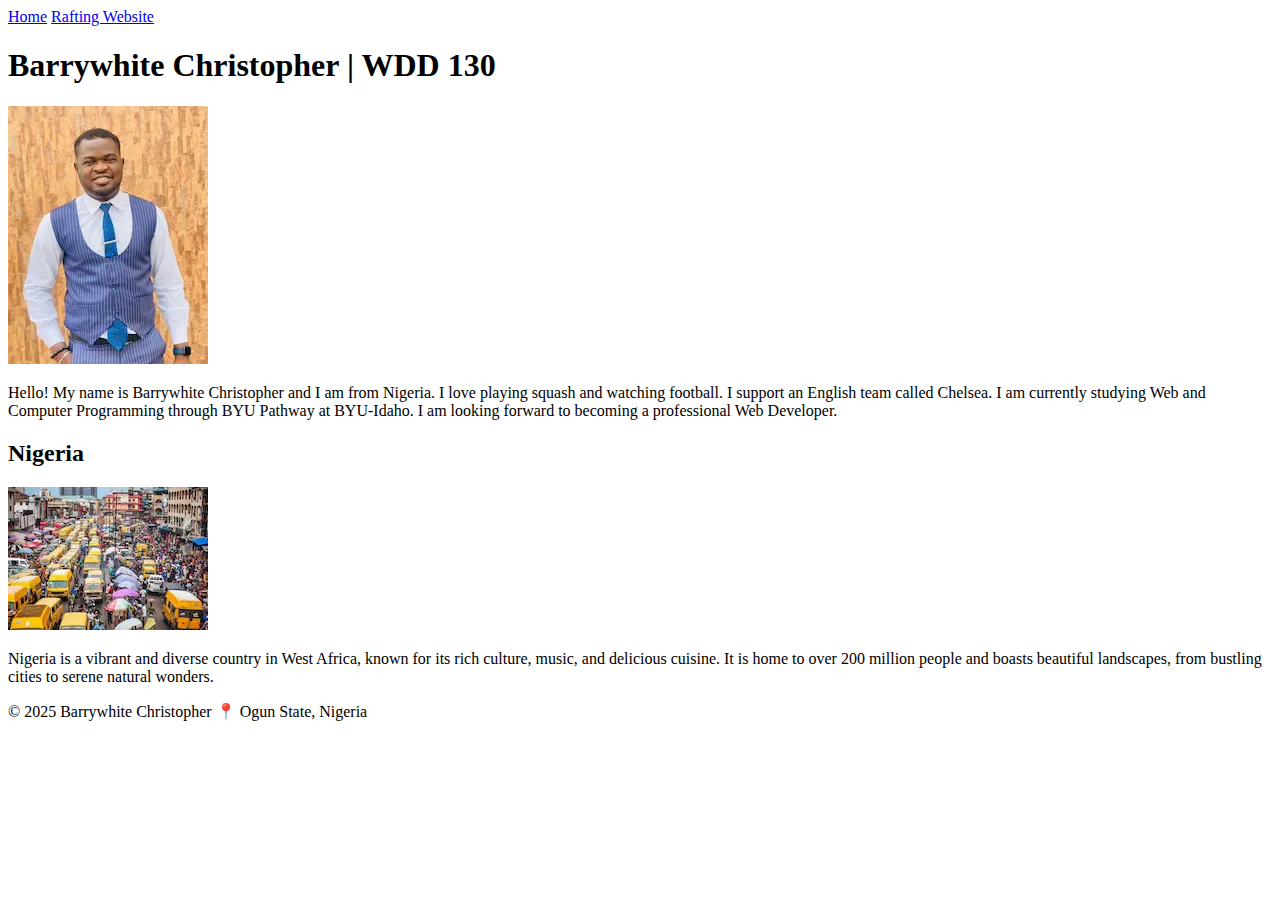
<file: index.html>
<!DOCTYPE html>
<html lang="en-US">
    <head>
        <meta charset="utf-8">
        <meta name="viewport" content="width=device-width,initial-scale=1.0">
        <title>Barrywhite Christopher | WDD 130</title>
        <meta name="description" content="Barrywhite Christopher's home page for WDD 130, featuring information about his studies, interests, and projects.">
        <meta name="author" content="Barrywhite Christopher">
    </head>
    <body>
        <header>
            <nav>
                <a href="#">Home</a>
                <a href="wwr/">Rafting Website</a>
            </nav>
        </header>
        <main>
            <h1> Barrywhite Christopher | WDD 130</h1>
            <img src="images/profile.webp" alt="Hello, my name is Barrywhite Christopher" width="200">
            <p>Hello! My name is Barrywhite Christopher and I am from Nigeria. I love playing squash and watching football. I support an English team called Chelsea. I am currently studying Web and Computer Programming through BYU Pathway at BYU-Idaho. I am looking forward to becoming a professional Web Developer.</p>
        </main>
        <aside>
            <h2>Nigeria</h2>
            <img src="images/images.webp" alt="A beautiful view of Nigeria" width="200">
            <p>Nigeria is a vibrant and diverse country in West Africa, known for its rich culture, music, and delicious cuisine. It is home to over 200 million people and boasts beautiful landscapes, from bustling cities to serene natural wonders.</p>
        </aside>
        <footer>
            <p>&copy; 2025 Barrywhite Christopher 📍 Ogun State, Nigeria</p>
        </footer>
    </body>
</html>
</file>
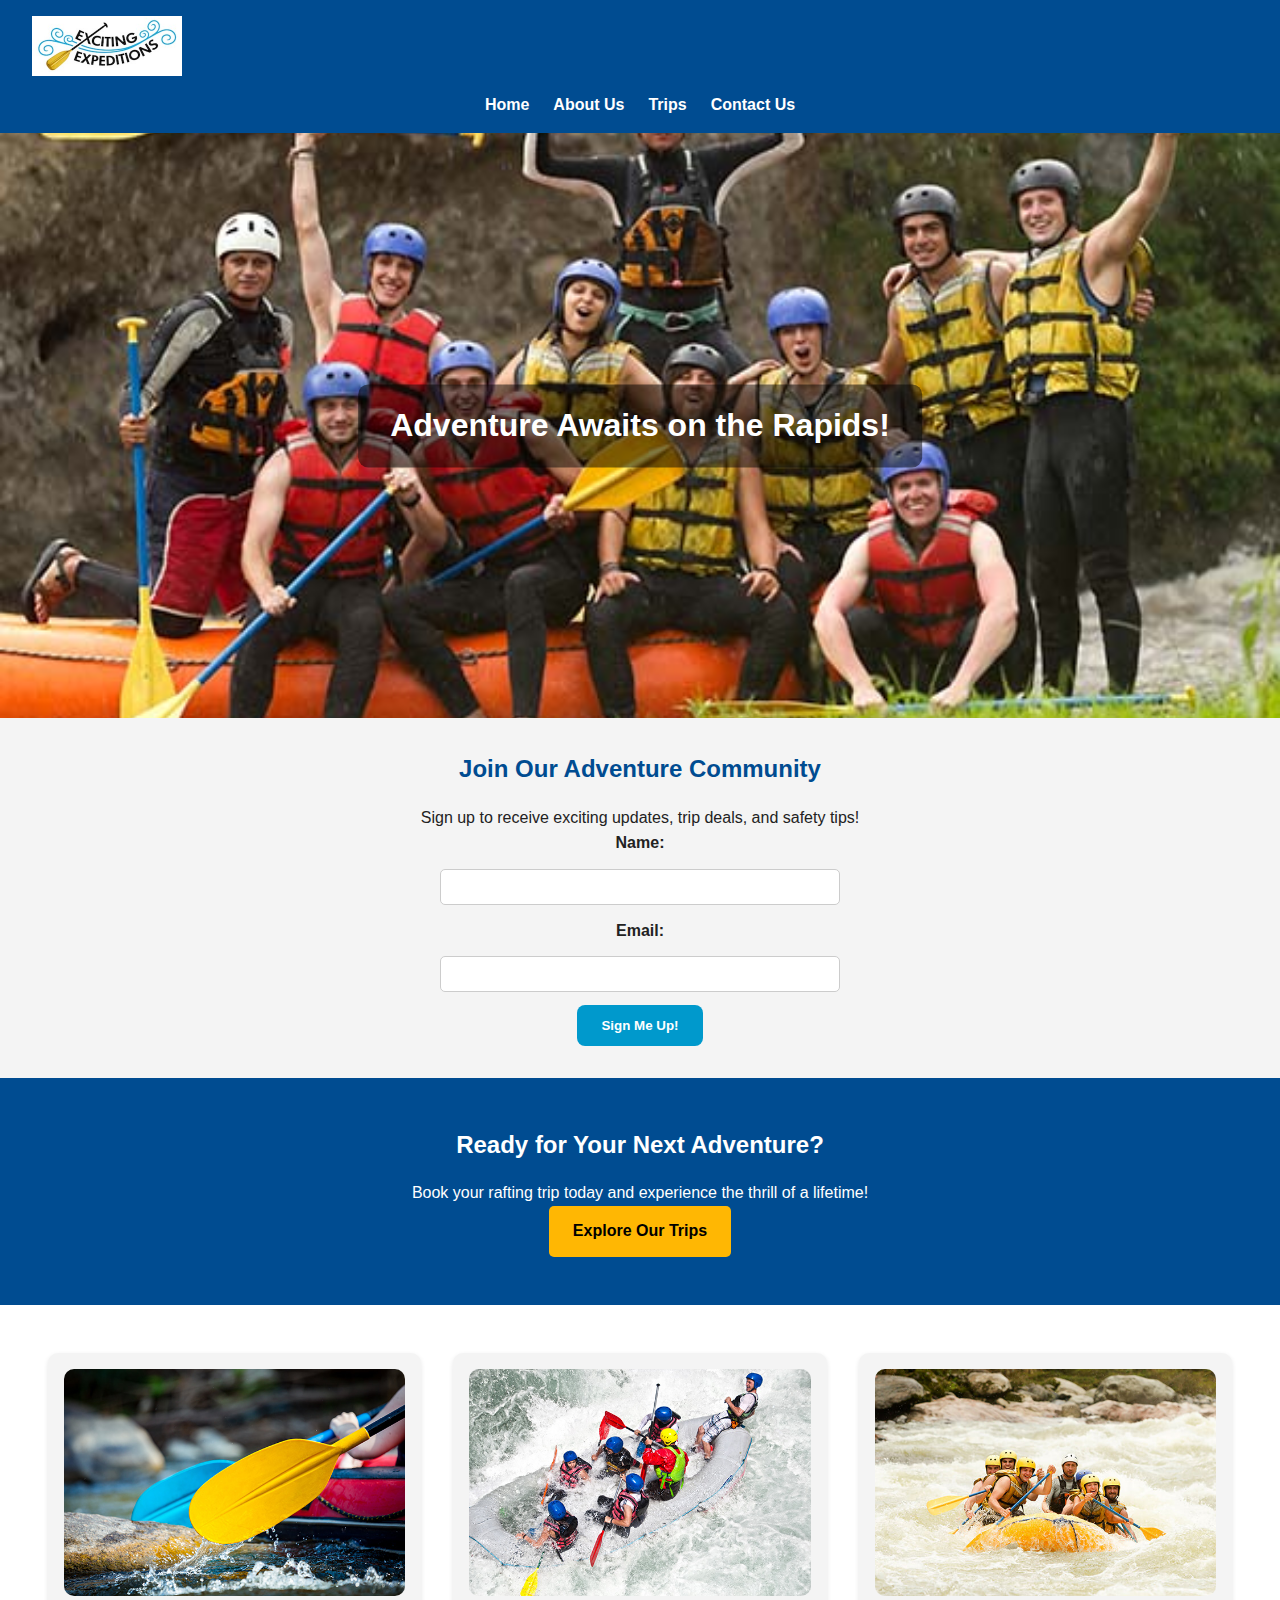
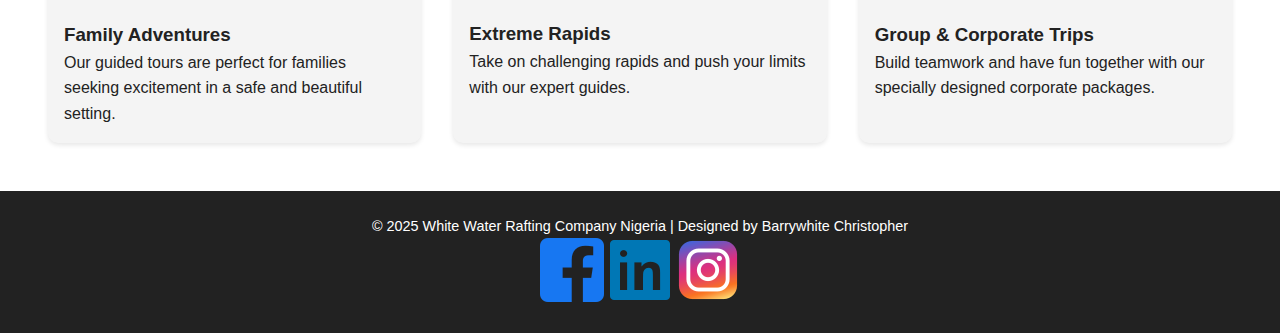
<file: wwr/index.html>
<!DOCTYPE html>
<html lang="en-US">
<head>
  <meta charset="utf-8">
  <meta name="viewport" content="width=device-width, initial-scale=1.0">
  <title>White Water Rafting Company Nigeria | Adventure Awaits!</title>
  <meta name="description" content="Experience thrilling white water rafting adventures in Lagos, Nigeria. Join our guided tours and create unforgettable memories.">
  <link rel="stylesheet" href="rafting1.css">
</head>

<body>
  <header>
    <img src="images/z-excitingexpedition.jpg" alt="White Water Rafting Logo" class="logo">
    <nav>
      <a href="index.html">Home</a>
      <a href="about.html">About Us</a>
      <a href="trips.html">Trips</a>
      <a href="contact.html">Contact Us</a>
    </nav>
  </header>

  <main>
    <!-- HERO SECTION -->
    <section class="hero">
      <img src="images/rafting59_600.jpg" alt="Rafting adventure on river" class="hero-image">
      <h1 class="hero-text">Adventure Awaits on the Rapids!</h1>
    </section>

    <!-- NEWSLETTER SIGNUP -->
    <section class="newsletter">
      <h2>Join Our Adventure Community</h2>
      <p>Sign up to receive exciting updates, trip deals, and safety tips!</p>
      <form>
        <label for="name">Name:</label>
        <input type="text" id="name" name="name" required>

        <label for="email">Email:</label>
        <input type="email" id="email" name="email" required>

        <button type="submit">Sign Me Up!</button>
      </form>
    </section>

    <!-- CALL TO ACTION -->
    <section class="cta">
      <h2>Ready for Your Next Adventure?</h2>
      <p>Book your rafting trip today and experience the thrill of a lifetime!</p>
      <a href="trips.html" class="btn">Explore Our Trips</a>
    </section>

    <!-- GRID CONTENT -->
    <section class="grid-content">
      <article>
        <img src="images/rafting20_600.jpg" alt="Family enjoying rafting">
        <h3>Family Adventures</h3>
        <p>Our guided tours are perfect for families seeking excitement in a safe and beautiful setting.</p>
      </article>
      <article>
        <img src="images/rafting42_600.jpg" alt="Extreme rafting adventure">
        <h3>Extreme Rapids</h3>
        <p>Take on challenging rapids and push your limits with our expert guides.</p>
      </article>
      <article>
        <img src="images/rafting4_600.jpg" alt="Team building rafting event">
        <h3>Group & Corporate Trips</h3>
        <p>Build teamwork and have fun together with our specially designed corporate packages.</p>
      </article>
    </section>
  </main>

  <footer>
    <p>&copy; 2025 White Water Rafting Company Nigeria | Designed by Barrywhite Christopher</p>
    <div class="social">
      <a href="#"><img src="images/5841491.png" alt="Facebook"></a>
      <a href="#"><img src="images/4834218.png" alt="Instagram"></a>
      <a href="#"><img src="images/7407418.png" alt="Twitter"></a>
    </div>
  </footer>
</body>
</html>
</file>
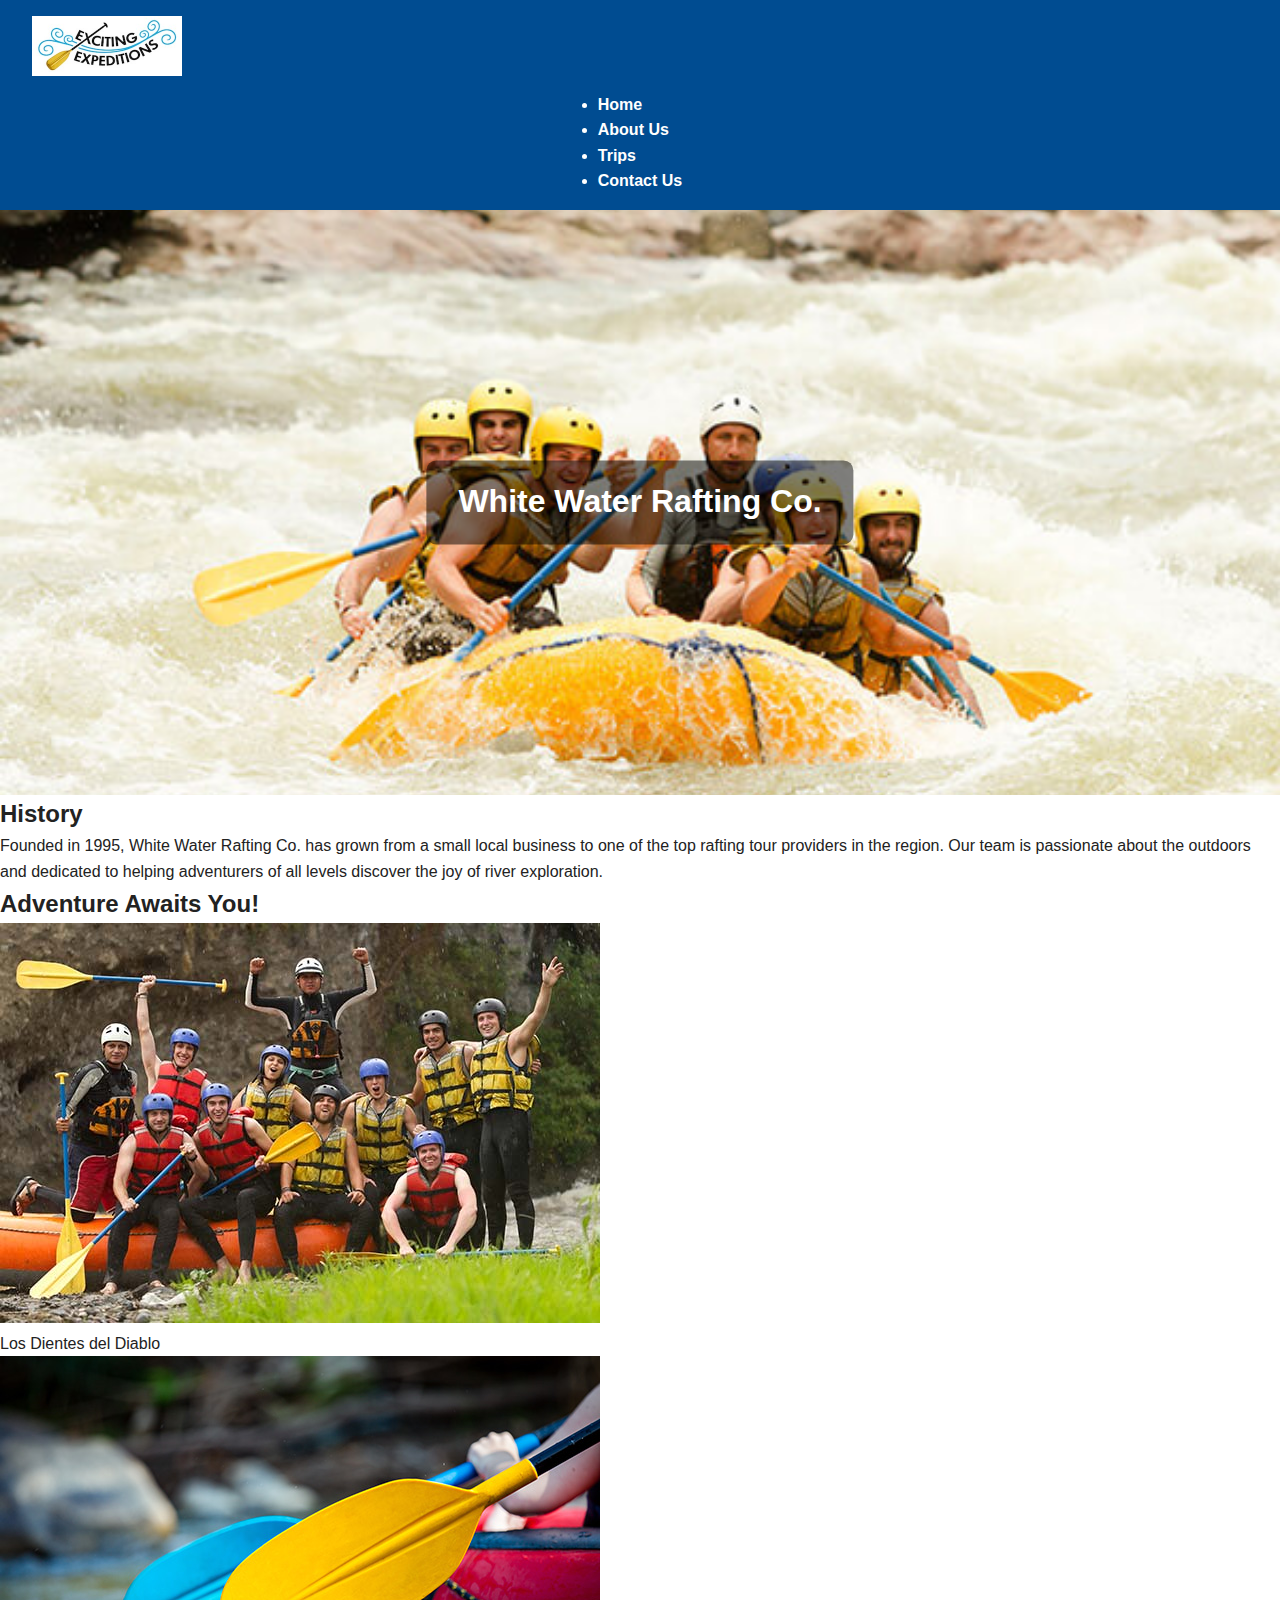
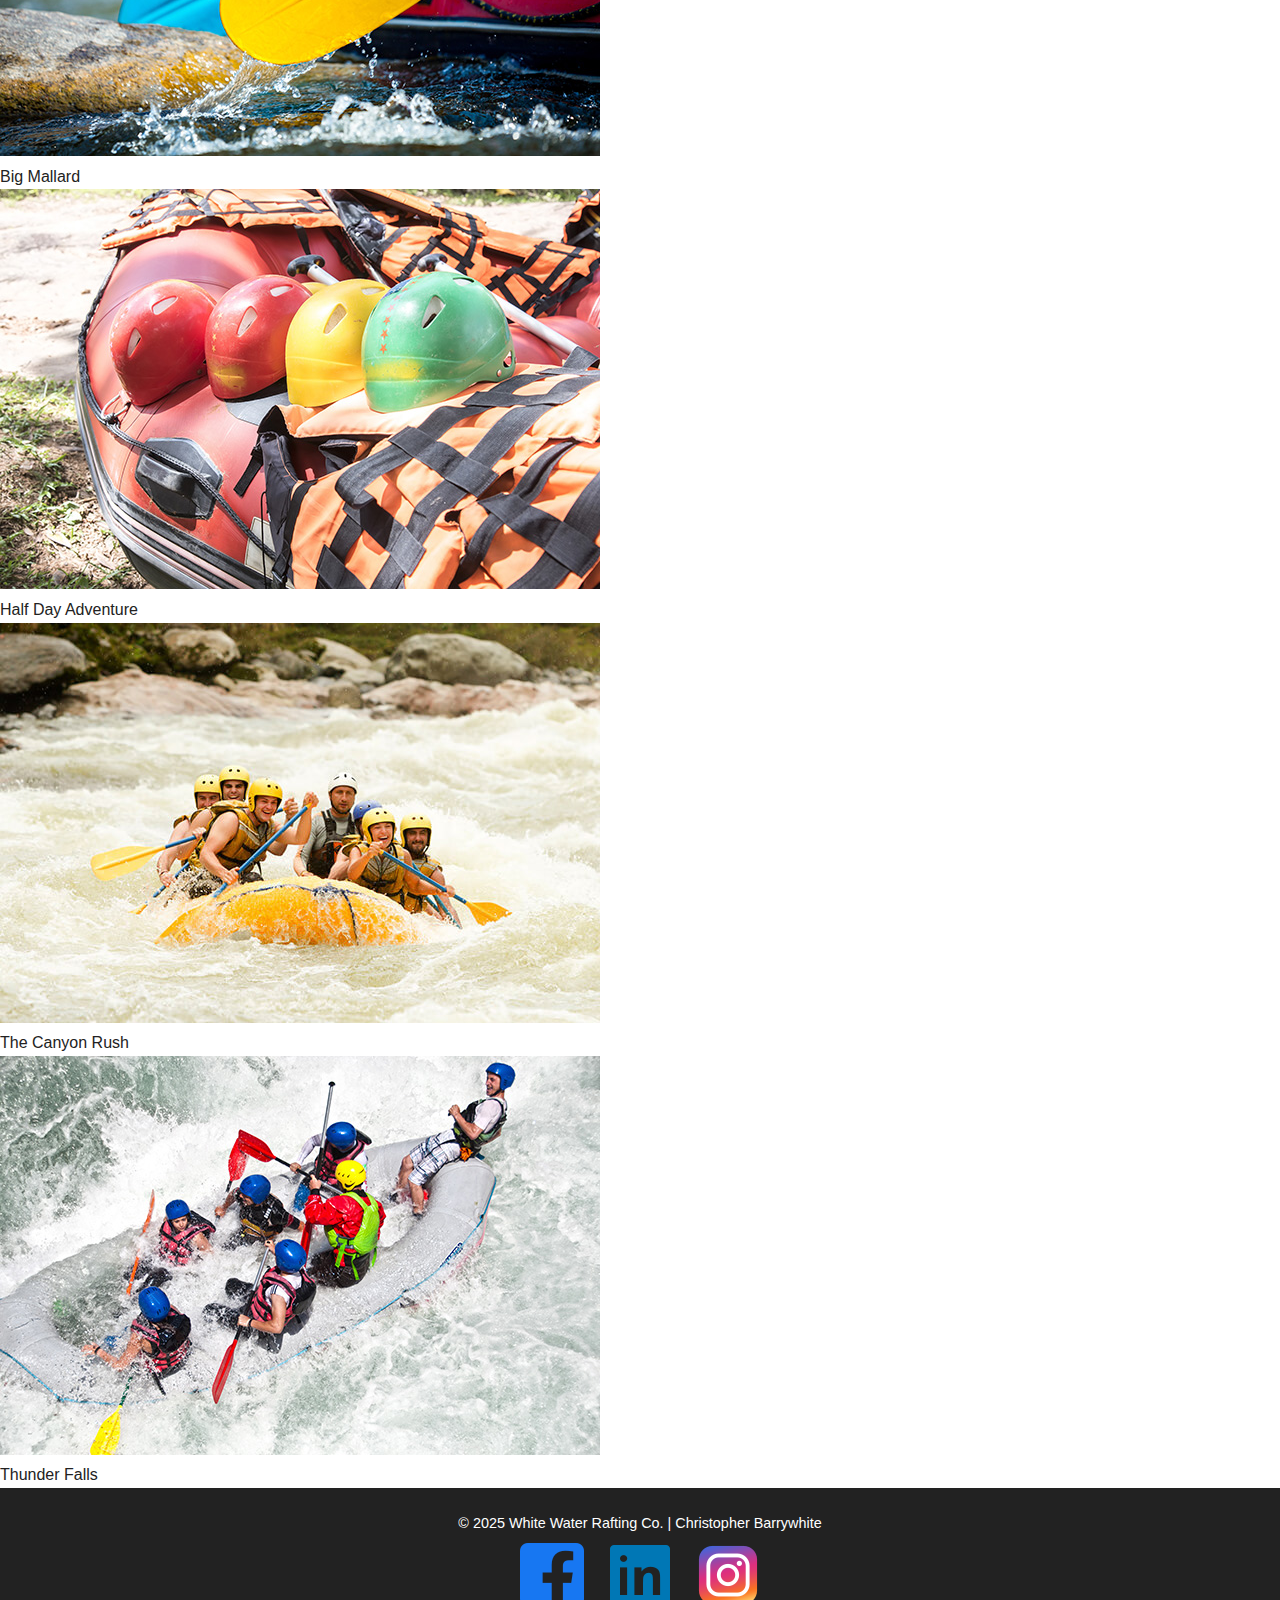
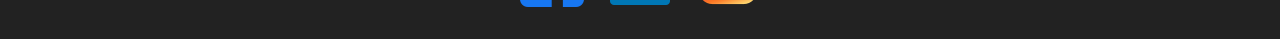
<file: wwr/about.html>
<!DOCTYPE html>
<html lang="en">
<head>
  <meta charset="UTF-8">
  <meta name="viewport" content="width=device-width, initial-scale=1.0">
  <meta name="description" content="Learn more about White Water Rafting Co. — our mission, history, and commitment to thrilling, safe, and unforgettable adventures.">
  <meta name="author" content="Christopher Barrywhite">
  <title>White Water Rafting Co. | About Us</title>
  <link rel="stylesheet" href="rafting1.css">
</head>

<body>
  <header>
    <img src="images/z-excitingexpedition.jpg" alt="White Water Rafting Co. Logo">
    <nav>
      <ul>
        <li><a href="index.html">Home</a></li>
        <li><a href="about.html">About Us</a></li>
        <li><a href="trips.html">Trips</a></li>
        <li><a href="contact.html">Contact Us</a></li>
      </ul>
    </nav>
  </header>

  <main>
    <div class="hero">
      <img src="images/rafting4_600.jpg" alt="Rafting Adventure">
      <h1>White Water Rafting Co.</h1>
      <article>
        <img src="images/rafting59_600.jpg" alt="Happy Client">
        <p>Our mission is to provide safe, exciting, and unforgettable white water rafting experiences that connect people with nature and adventure.</p>
      </article>
    </div>

    <section>
      <h2>History</h2>
      <p>Founded in 1995, White Water Rafting Co. has grown from a small local business to one of the top rafting tour providers in the region. Our team is passionate about the outdoors and dedicated to helping adventurers of all levels discover the joy of river exploration.</p>
    </section>

    <section class="adventures">
      <h2>Adventure Awaits You!</h2>
      <figure>
        <img src="images/rafting59_600.jpg" alt="Los Dientes del Diablo Rapids">
        <figcaption>Los Dientes del Diablo</figcaption>
      </figure>
      <figure>
        <img src="images/rafting20_600.jpg" alt="Big Mallard Rapids">
        <figcaption>Big Mallard</figcaption>
      </figure>
      <figure>
        <img src="images/rafting22_600.jpg" alt="Half Day Adventure">
        <figcaption>Half Day Adventure</figcaption>
      </figure>
      <figure>
        <img src="images/rafting4_600.jpg" alt="The Canyon Rush">
        <figcaption>The Canyon Rush</figcaption>
      </figure>
      <figure>
        <img src="images/rafting42_600.jpg" alt="Thunder Falls">
        <figcaption>Thunder Falls</figcaption>
      </figure>
    </section>
  </main>

  <footer>
    <p>© 2025 White Water Rafting Co. | Christopher Barrywhite</p>
    <nav class="socialmedia">
      <a href="https://facebook.com"><img src="images/5841491.png" alt="Facebook Icon"></a>
      <a href="https://linkedin.com"><img src="images/4834218.png" alt="LinkedIn Icon"></a>
      <a href="https://instagram.com"><img src="images/7407418.png" alt="Instagram Icon"></a>
    </nav>
  </footer>
</body>
</html>
</file>
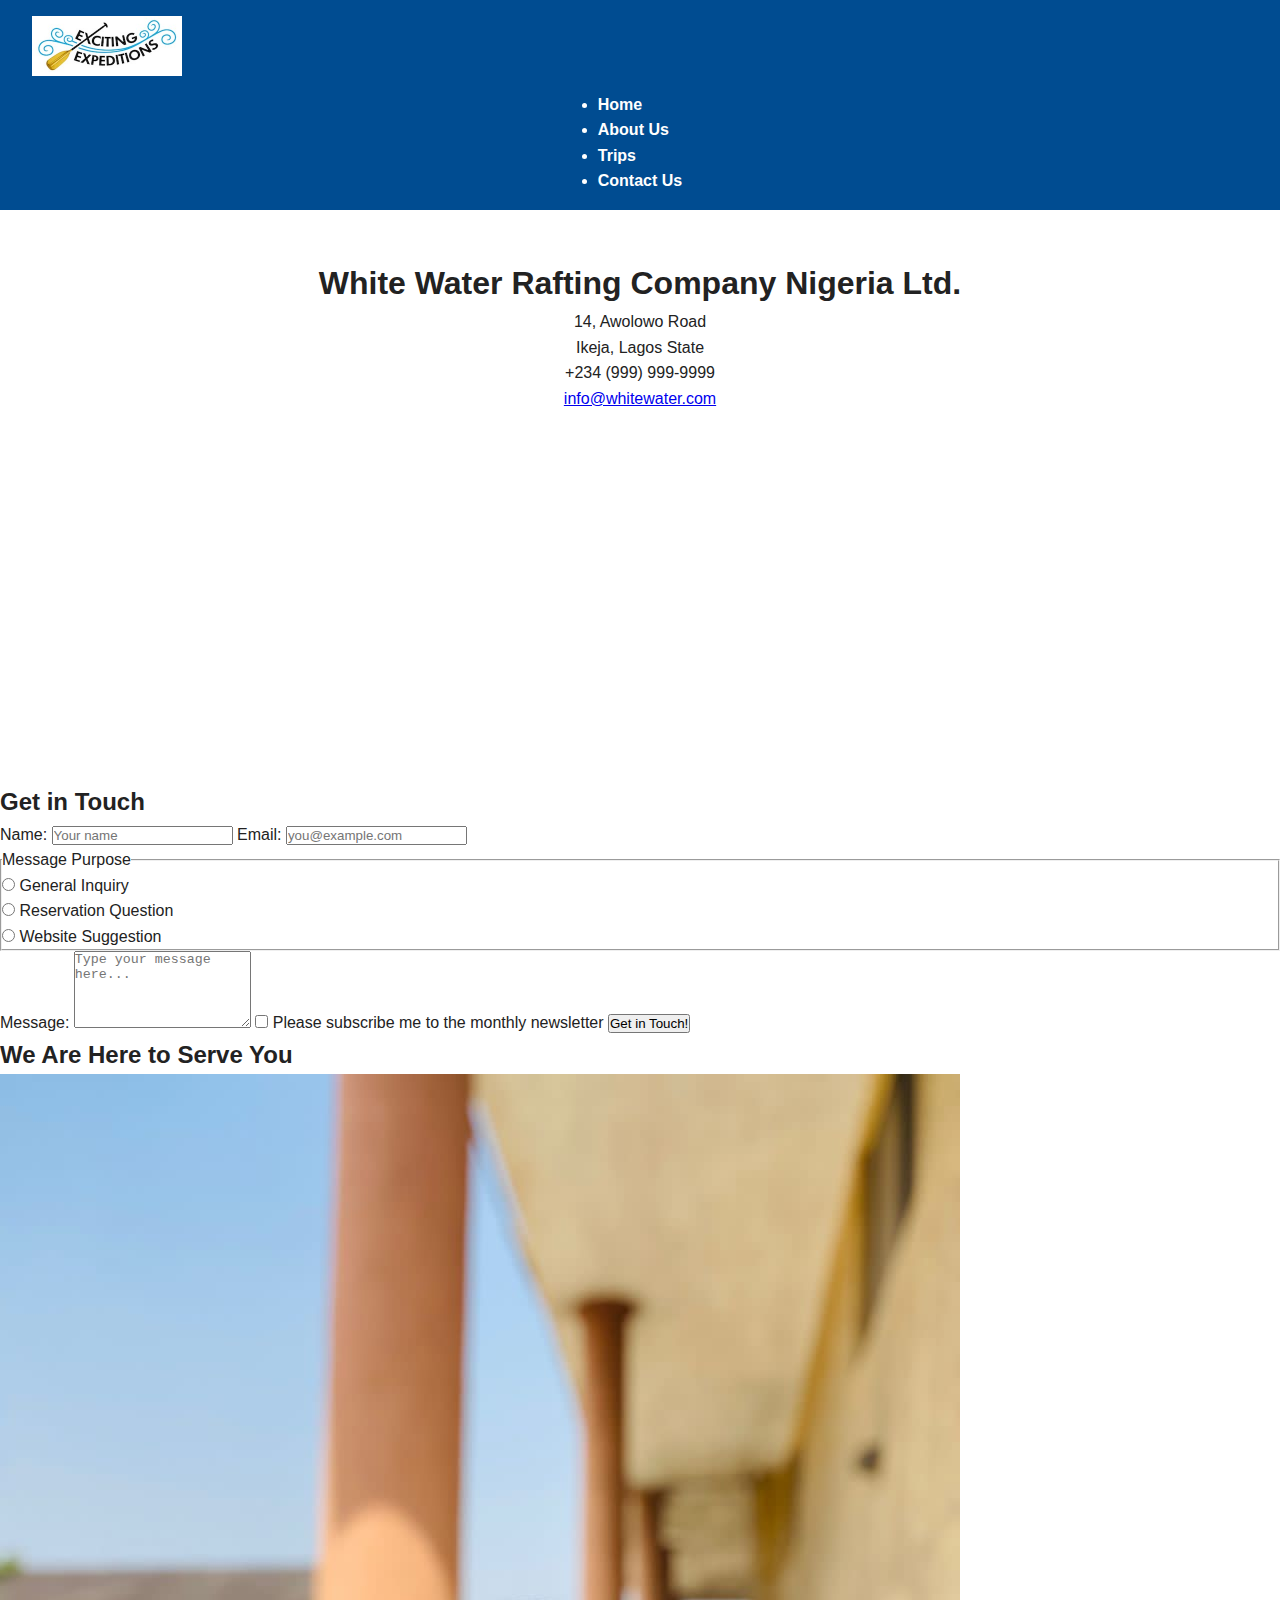
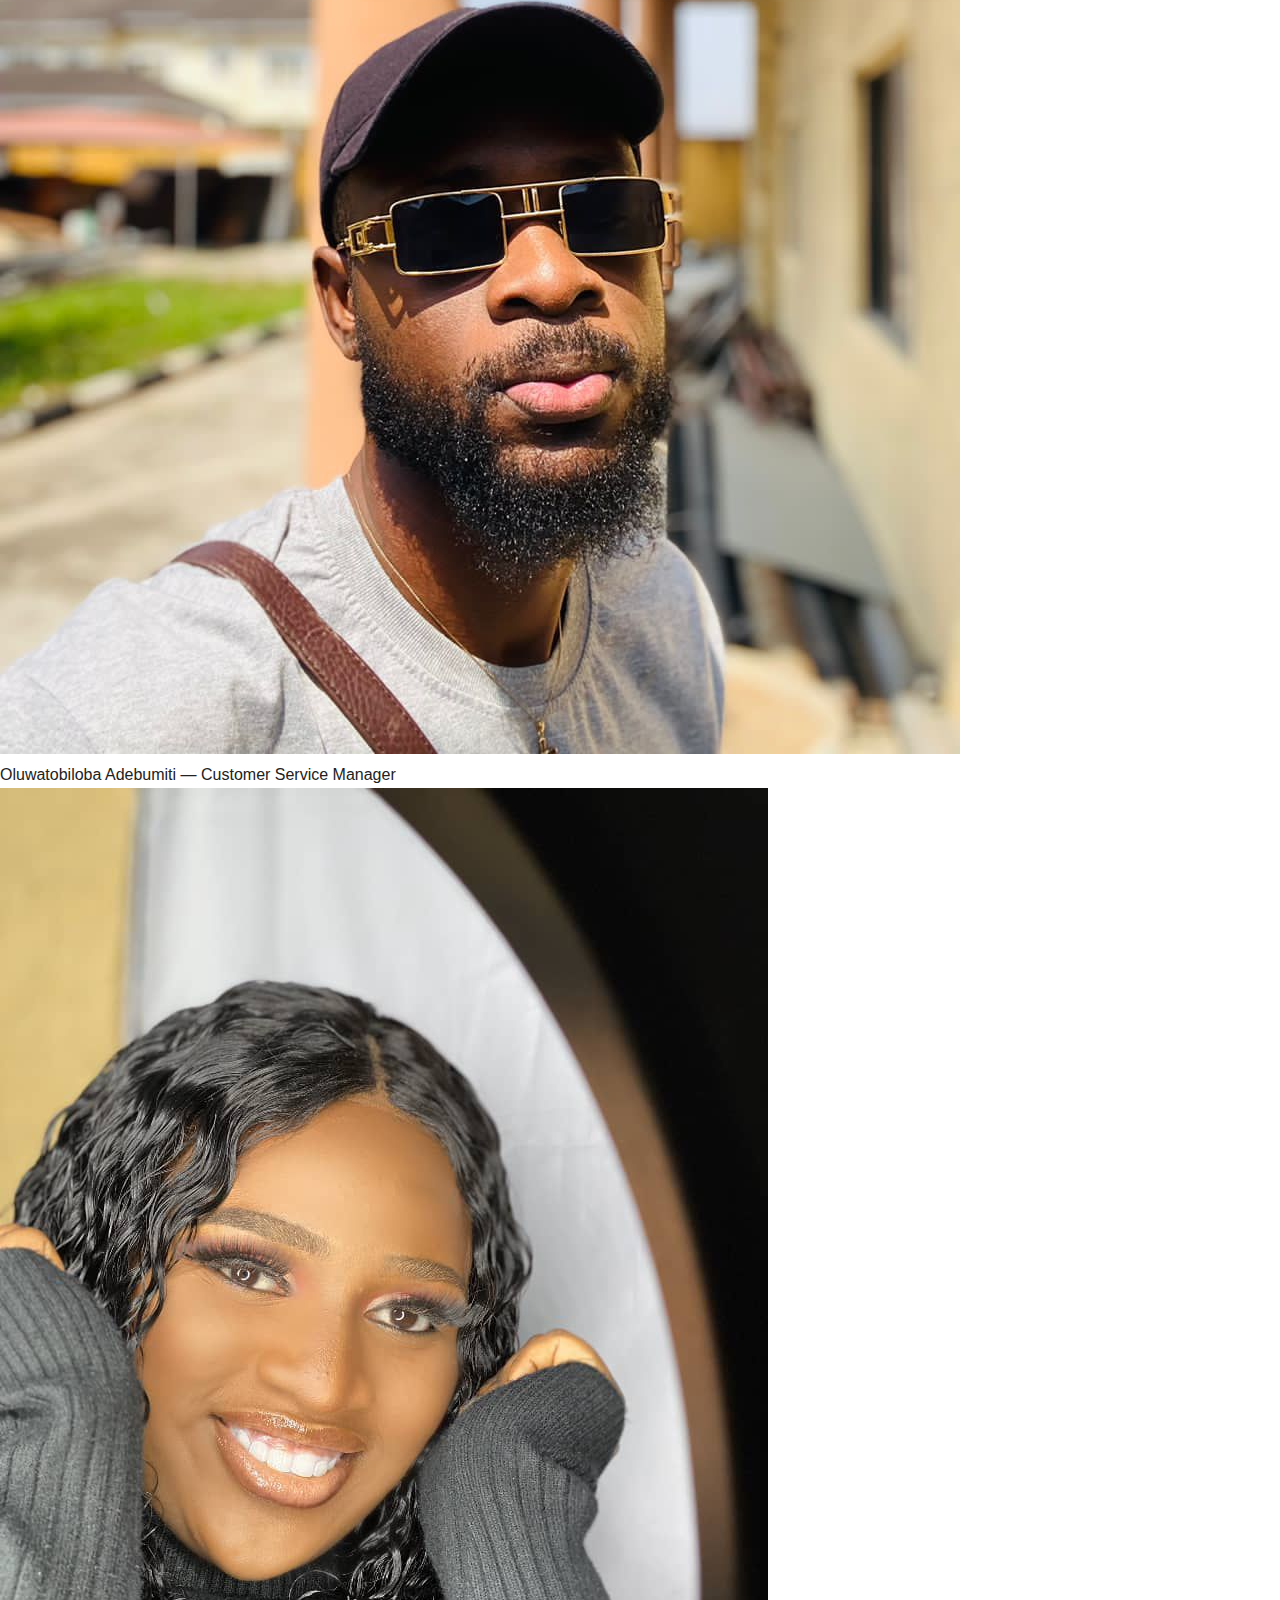
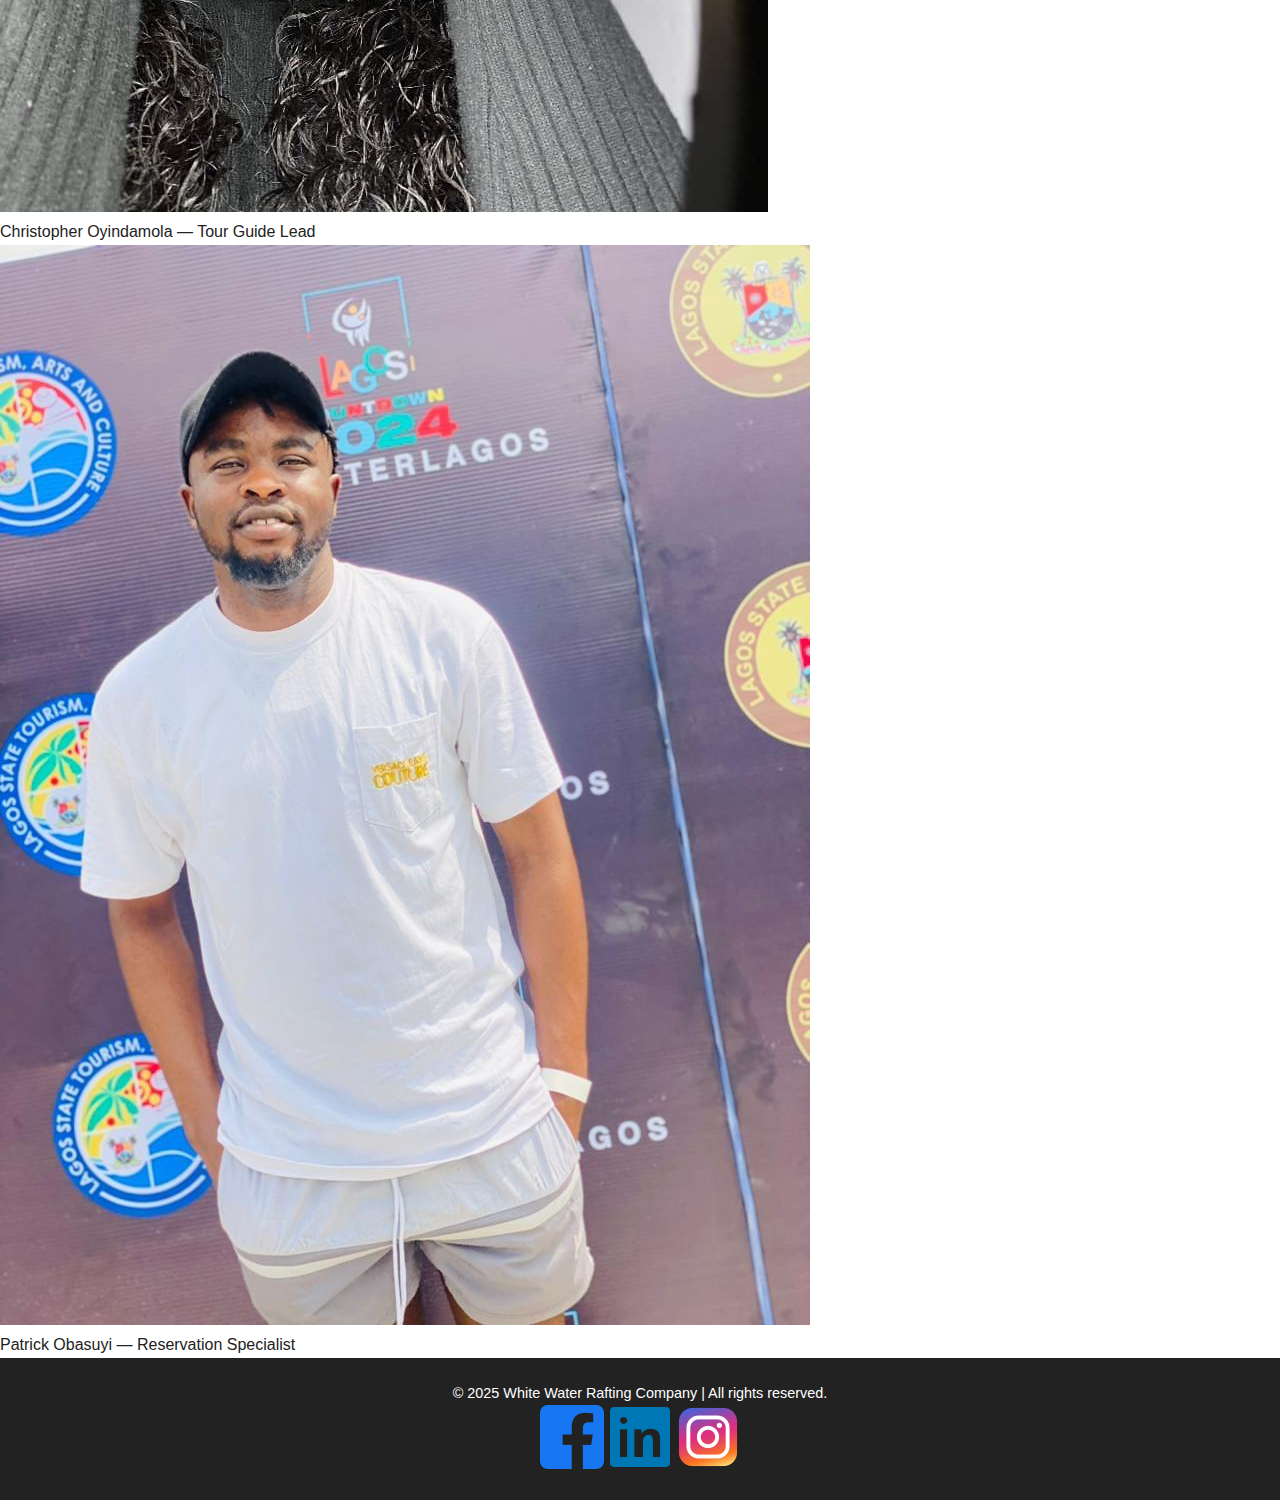
<file: wwr/contact.html>
<!DOCTYPE html>
<html lang="en">
<head>
    <meta charset="UTF-8">
    <meta name="viewport" content="width=device-width, initial-scale=1.0">
    <title>Contact Us | White Water Rafting Company</title>
    <meta name="description" content="Contact White Water Rafting Company in Ikaja, Lagos. Ask questions, make reservations, or share your feedback. We're here to serve you!">
    <link rel="stylesheet" href="rafting1.css">
</head>
<body>
    <header>
        <img src="images/z-excitingexpedition.jpg" alt="White Water Rafting Company Logo">
        <nav>
            <ul>
                <li><a href="index.html">Home</a></li>
                <li><a href="about.html">About Us</a></li>
                <li><a href="trips.html">Trips</a></li>
                <li><a href="contact.html" class="active">Contact Us</a></li>
            </ul>
        </nav>
    </header>

    <main>
        <section class="contact-info">
            <h1>White Water Rafting Company Nigeria Ltd.</h1>
            <p>14, Awolowo Road<br>
               Ikeja, Lagos State<br>
               +234 (999) 999-9999<br>
               <a href="mailto:info@whitewater.com">info@whitewater.com</a>
            </p>

            <div class="map-container">
                <iframe 
                    src="https://www.google.com/maps/embed?pb=!1m18!1m12!1m3!1d3953.023030461065!2d3.342230715249148!3d6.600034624663265!2m3!1f0!2f0!3f0!3m2!1i1024!2i768!4f13.1!3m3!1m2!1s0x103b8a19efec7923%3A0x8b6e4b7a67a59071!2sAwolowo%20Road%2C%20Ikeja%2C%20Lagos!5e0!3m2!1sen!2sng!4v1697450000000"
                    allowfullscreen=""
                    loading="lazy"
                    referrerpolicy="no-referrer-when-downgrade">
                </iframe>
            </div>
        </section>

        <section class="contact-form">
            <h2>Get in Touch</h2>
            <form action="#" method="post">
                <label for="name">Name:</label>
                <input type="text" id="name" name="name" placeholder="Your name" required>

                <label for="email">Email:</label>
                <input type="email" id="email" name="email" placeholder="you@example.com" required>

                <fieldset>
                    <legend>Message Purpose</legend>
                    <label><input type="radio" name="purpose" value="general" required> General Inquiry</label><br>
                    <label><input type="radio" name="purpose" value="reservation"> Reservation Question</label><br>
                    <label><input type="radio" name="purpose" value="website"> Website Suggestion</label>
                </fieldset>

                <label for="message">Message:</label>
                <textarea id="message" name="message" rows="5" placeholder="Type your message here..." required></textarea>

                <label>
                    <input type="checkbox" name="subscribe"> Please subscribe me to the monthly newsletter
                </label>

                <button type="submit">Get in Touch!</button>
            </form>
        </section>

        <section class="employees">
            <h2>We Are Here to Serve You</h2>
            <div class="employee-container">
                <figure>
                    <img src="images/c7dd66ab-07ac-487e-bd6f-064977dd1fef.jpg" alt="Photo of Sarah, Customer Service Manager">
                    <figcaption>Oluwatobiloba Adebumiti — Customer Service Manager</figcaption>
                </figure>
                <figure>
                    <img src="images/004dd340-2cb3-4f33-b39d-7947762f8fae.jpg" alt="Photo of James, Tour Guide Lead">
                    <figcaption>Christopher Oyindamola — Tour Guide Lead</figcaption>
                </figure>
                <figure>
                    <img src="images/dae463ec-16ce-4aa1-b9f7-def0a7e09630.jpg" alt="Photo of Maria, Reservation Specialist">
                    <figcaption>Patrick Obasuyi — Reservation Specialist</figcaption>
                </figure>
            </div>
        </section>
    </main>

    <footer>
        <p>&copy; 2025 White Water Rafting Company | All rights reserved.</p>
        <div class="social-links">
            <a href="#"><img src="images/5841491.png" alt="Facebook"></a>
            <a href="#"><img src="images/4834218.png" alt="LinkedIn"></a>
            <a href="#"><img src="images/7407418.png" alt="Instagram"></a>
        </div>
    </footer>
</body>
</html>
</file>
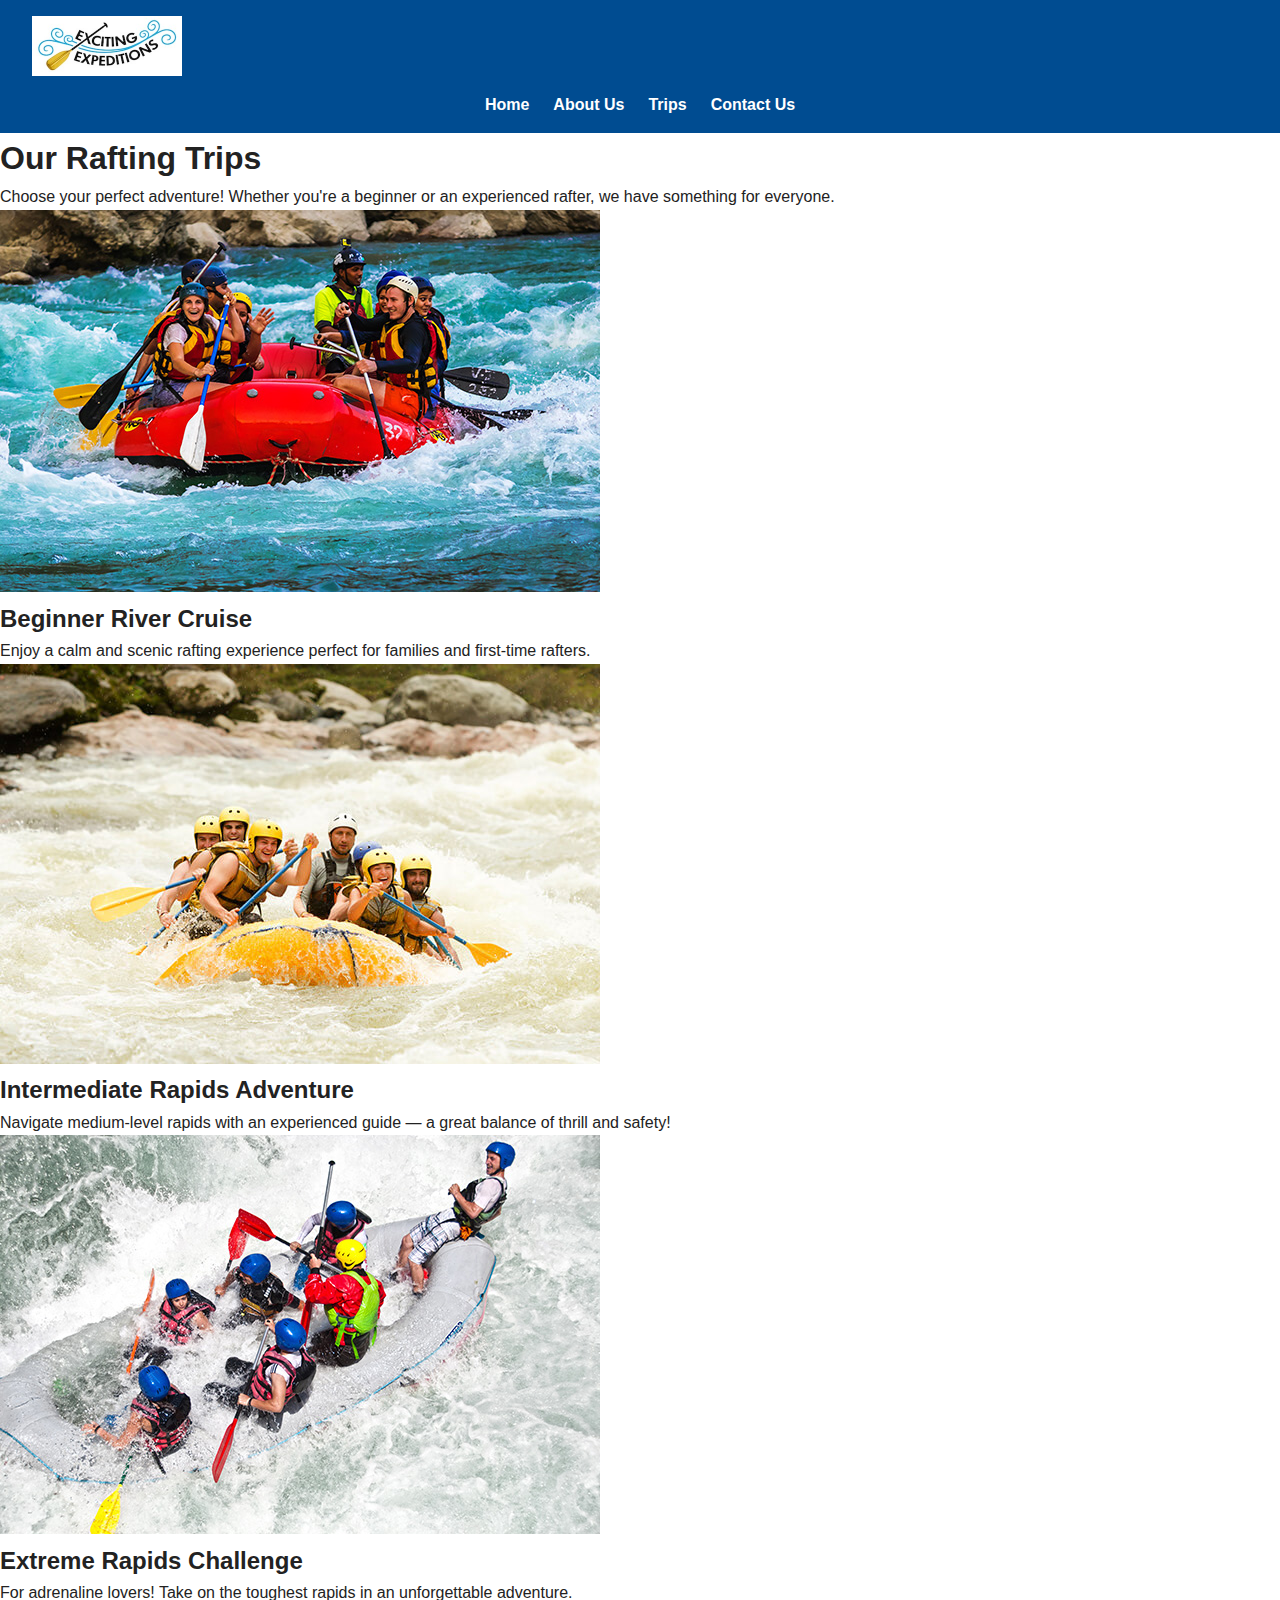
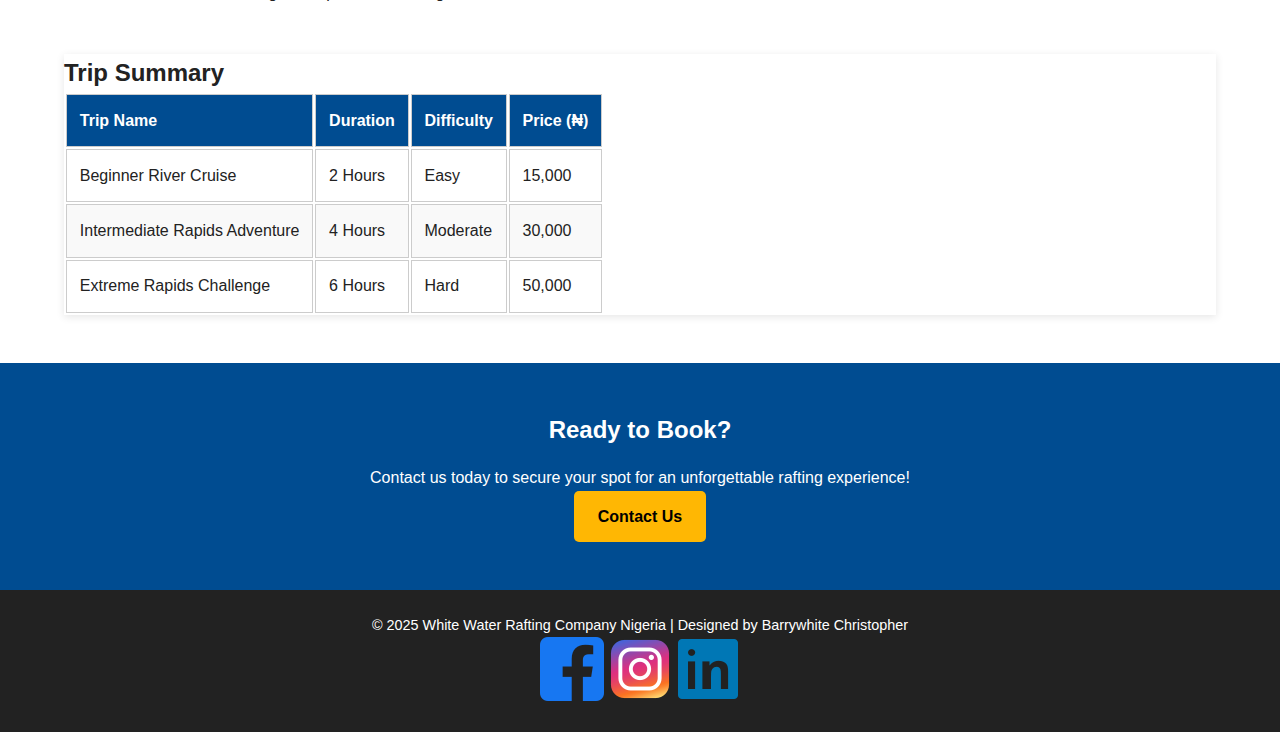
<file: wwr/trips.html>
<!DOCTYPE html>
<html lang="en-US">
<head>
  <meta charset="utf-8">
  <meta name="viewport" content="width=device-width, initial-scale=1.0">
  <title>Rafting Trips | White Water Rafting Company Nigeria</title>
  <meta name="description" content="Discover exciting rafting adventures in Lagos, Nigeria. Choose from beginner to extreme trips for families, groups, and thrill-seekers.">
  <link rel="stylesheet" href="rafting1.css">
</head>

<body>
  <header>
    <img src="images/z-excitingexpedition.jpg" alt="White Water Rafting Logo" class="logo">
    <nav>
      <a href="index.html">Home</a>
      <a href="about.html">About Us</a>
      <a href="trips.html">Trips</a>
      <a href="contact.html">Contact Us</a>
    </nav>
  </header>

  <main>
    <section class="intro">
      <h1>Our Rafting Trips</h1>
      <p>Choose your perfect adventure! Whether you're a beginner or an experienced rafter, we have something for everyone.</p>
    </section>

    <!-- TRIP DETAILS -->
    <section class="trips-grid">
      <article>
        <img src="images/rafting17_600.jpg" alt="Beginner rafting trip">
        <h2>Beginner River Cruise</h2>
        <p>Enjoy a calm and scenic rafting experience perfect for families and first-time rafters.</p>
      </article>
      <article>
        <img src="images/rafting4_600.jpg" alt="Intermediate rafting trip">
        <h2>Intermediate Rapids Adventure</h2>
        <p>Navigate medium-level rapids with an experienced guide — a great balance of thrill and safety!</p>
      </article>
      <article>
        <img src="images/rafting42_600.jpg" alt="Extreme rafting adventure">
        <h2>Extreme Rapids Challenge</h2>
        <p>For adrenaline lovers! Take on the toughest rapids in an unforgettable adventure.</p>
      </article>
    </section>

    <!-- TRIP SUMMARY TABLE -->
    <section class="trip-table">
      <h2>Trip Summary</h2>
      <table>
        <thead>
          <tr>
            <th>Trip Name</th>
            <th>Duration</th>
            <th>Difficulty</th>
            <th>Price (₦)</th>
          </tr>
        </thead>
        <tbody>
          <tr>
            <td>Beginner River Cruise</td>
            <td>2 Hours</td>
            <td>Easy</td>
            <td>15,000</td>
          </tr>
          <tr>
            <td>Intermediate Rapids Adventure</td>
            <td>4 Hours</td>
            <td>Moderate</td>
            <td>30,000</td>
          </tr>
          <tr>
            <td>Extreme Rapids Challenge</td>
            <td>6 Hours</td>
            <td>Hard</td>
            <td>50,000</td>
          </tr>
        </tbody>
      </table>
    </section>

    <!-- CALL TO ACTION -->
    <section class="cta">
      <h2>Ready to Book?</h2>
      <p>Contact us today to secure your spot for an unforgettable rafting experience!</p>
      <a href="contact.html" class="btn">Contact Us</a>
    </section>
  </main>

  <footer>
    <p>&copy; 2025 White Water Rafting Company Nigeria | Designed by Barrywhite Christopher</p>
    <div class="social">
      <a href="#"><img src="images/5841491.png" alt="Facebook"></a>
      <a href="#"><img src="images/7407418.png" alt="Instagram"></a>
      <a href="#"><img src="images/4834218.png" alt="Twitter"></a>
    </div>
  </footer>
</body>
</html>
</file>
<file: wwr/rafting1.css>
/* =========================================================
   White Water Rafting Company - rafting.css
   Author: Barrywhite Christopher
   Course: WDD 130
   ========================================================= */

/* -----------------------------
   GLOBAL STYLES
--------------------------------*/
:root {
  --primary-color: #004c91;
  --secondary-color: #0099cc;
  --accent-color: #ffb703;
  --light-color: #f4f4f4;
  --dark-color: #222;
  --font-heading: 'Poppins', sans-serif;
  --font-body: 'Open Sans', sans-serif;
}

* {
  margin: 0;
  padding: 0;
  box-sizing: border-box;
}

body {
  font-family: var(--font-body);
  color: var(--dark-color);
  background-color: white;
  line-height: 1.6;
}

/* -----------------------------
   HEADER / NAVIGATION
--------------------------------*/
header {
  background-color: var(--primary-color);
  color: white;
  padding: 1rem 2rem;
}

header img {
  height: 60px;
  width: auto;
}

nav {
  display: flex;
  justify-content: center;
  flex-wrap: wrap;
  gap: 1.5rem;
  margin-top: 0.5rem;
}

nav a {
  color: white;
  text-decoration: none;
  font-weight: bold;
  font-size: 1rem;
  transition: color 0.3s ease;
}

nav a:hover {
  color: var(--accent-color);
}

/* -----------------------------
   HERO SECTION
--------------------------------*/
.hero {
  position: relative;
  width: 100%;
  height: 65vh;
  overflow: hidden;
}

.hero img {
  width: 100%;
  height: 100%;
  object-fit: cover;
  display: block;
}

.hero h1 {
  position: absolute;
  top: 50%;
  left: 50%;
  transform: translate(-50%, -50%);
  background-color: rgba(0, 0, 0, 0.5);
  color: #fff;
  padding: 1rem 2rem;
  border-radius: 10px;
  font-size: 2rem;
  font-family: var(--font-heading);
  text-align: center;
}

/* -----------------------------
   NEWSLETTER SECTION
--------------------------------*/
.newsletter {
  background-color: var(--light-color);
  padding: 2rem;
  text-align: center;
}

.newsletter h2 {
  margin-bottom: 1rem;
  font-family: var(--font-heading);
  color: var(--primary-color);
}

.newsletter form {
  display: flex;
  flex-direction: column;
  align-items: center;
  gap: 0.8rem;
  max-width: 400px;
  margin: 0 auto;
}

.newsletter label {
  font-weight: bold;
  color: var(--dark-color);
}

.newsletter input[type="text"],
.newsletter input[type="email"] {
  width: 100%;
  padding: 0.6rem;
  border: 1px solid #ccc;
  border-radius: 5px;
}

.newsletter button {
  background-color: var(--secondary-color);
  color: white;
  border: none;
  padding: 0.8rem 1.5rem;
  border-radius: 8px;
  font-weight: bold;
  cursor: pointer;
  transition: background-color 0.3s ease;
}

.newsletter button:hover {
  background-color: var(--accent-color);
  color: #000;
}

/* -----------------------------
   CALL TO ACTION
--------------------------------*/
.cta {
  background-color: var(--primary-color);
  color: white;
  padding: 3rem 2rem;
  text-align: center;
}

.cta h2 {
  margin-bottom: 1rem;
  font-family: var(--font-heading);
}

.cta a {
  display: inline-block;
  background-color: var(--accent-color);
  color: #000;
  text-decoration: none;
  padding: 0.8rem 1.5rem;
  border-radius: 5px;
  font-weight: bold;
  transition: 0.3s ease;
}

.cta a:hover {
  background-color: var(--secondary-color);
  color: #fff;
}

/* -----------------------------
   GRID CONTENT SECTION (HOME)
--------------------------------*/
.grid-content {
  display: grid;
  grid-template-columns: repeat(auto-fit, minmax(280px, 1fr));
  gap: 2rem;
  padding: 3rem;
  background-color: #fff;
}

.grid-content article {
  background-color: var(--light-color);
  border-radius: 10px;
  padding: 1rem;
  box-shadow: 0 2px 5px rgba(0, 0, 0, 0.1);
}

.grid-content img {
  width: 100%;
  border-radius: 10px;
  margin-bottom: 1rem;
}

/* -----------------------------
   TRIPS PAGE
--------------------------------*/
.trips {
  padding: 3rem 2rem;
  display: grid;
  grid-template-columns: repeat(auto-fit, minmax(300px, 1fr));
  gap: 2rem;
  background-color: var(--light-color);
}

.trip-card {
  background-color: white;
  border-radius: 10px;
  box-shadow: 0 2px 8px rgba(0, 0, 0, 0.1);
  overflow: hidden;
  transition: transform 0.3s ease;
}

.trip-card:hover {
  transform: scale(1.02);
}

.trip-card img {
  width: 100%;
  height: 200px;
  object-fit: cover;
}

.trip-card h3 {
  padding: 1rem;
  color: var(--primary-color);
}

.trip-card p {
  padding: 0 1rem 1.5rem;
  color: #444;
  font-size: 0.95rem;
}

/* Trip Summary Table */
.trip-table {
  margin: 3rem auto;
  width: 90%;
  border-collapse: collapse;
  text-align: left;
  background-color: white;
  box-shadow: 0 2px 8px rgba(0, 0, 0, 0.1);
}

.trip-table th,
.trip-table td {
  border: 1px solid #ccc;
  padding: 0.8rem;
}

.trip-table th {
  background-color: var(--primary-color);
  color: white;
}

.trip-table tr:nth-child(even) {
  background-color: #f9f9f9;
}

/* -----------------------------
   CONTACT & ABOUT PAGES
--------------------------------*/
.contact-info,
.about {
  padding: 3rem 2rem;
  text-align: center;
}

.map-container iframe {
  width: 100%;
  height: 300px;
  border: 0;
  border-radius: 10px;
  margin-top: 1rem;
}

.employee-section {
  display: grid;
  grid-template-columns: repeat(auto-fit, minmax(250px, 1fr));
  gap: 2rem;
  padding: 2rem;
}

.employee-section figure {
  background-color: var(--light-color);
  border-radius: 10px;
  padding: 1rem;
}

.employee-section img {
  width: 100%;
  border-radius: 10px;
  height: 200px;
  object-fit: cover;
}

/* -----------------------------
   FOOTER
--------------------------------*/
footer {
  background-color: var(--dark-color);
  color: white;
  text-align: center;
  padding: 1.5rem 1rem;
  font-size: 0.9rem;
}

footer a {
  color: var(--accent-color);
  text-decoration: none;
}

footer a:hover {
  text-decoration: underline;
}

/* -----------------------------
   RESPONSIVE DESIGN
--------------------------------*/
@media (max-width: 768px) {
  nav {
    flex-direction: column;
    align-items: center;
  }

  .hero h1 {
    font-size: 1.5rem;
    padding: 0.8rem 1rem;
  }

  .grid-content {
    padding: 2rem 1rem;
  }

  .cta {
    padding: 2rem 1rem;
  }
}
</file>
